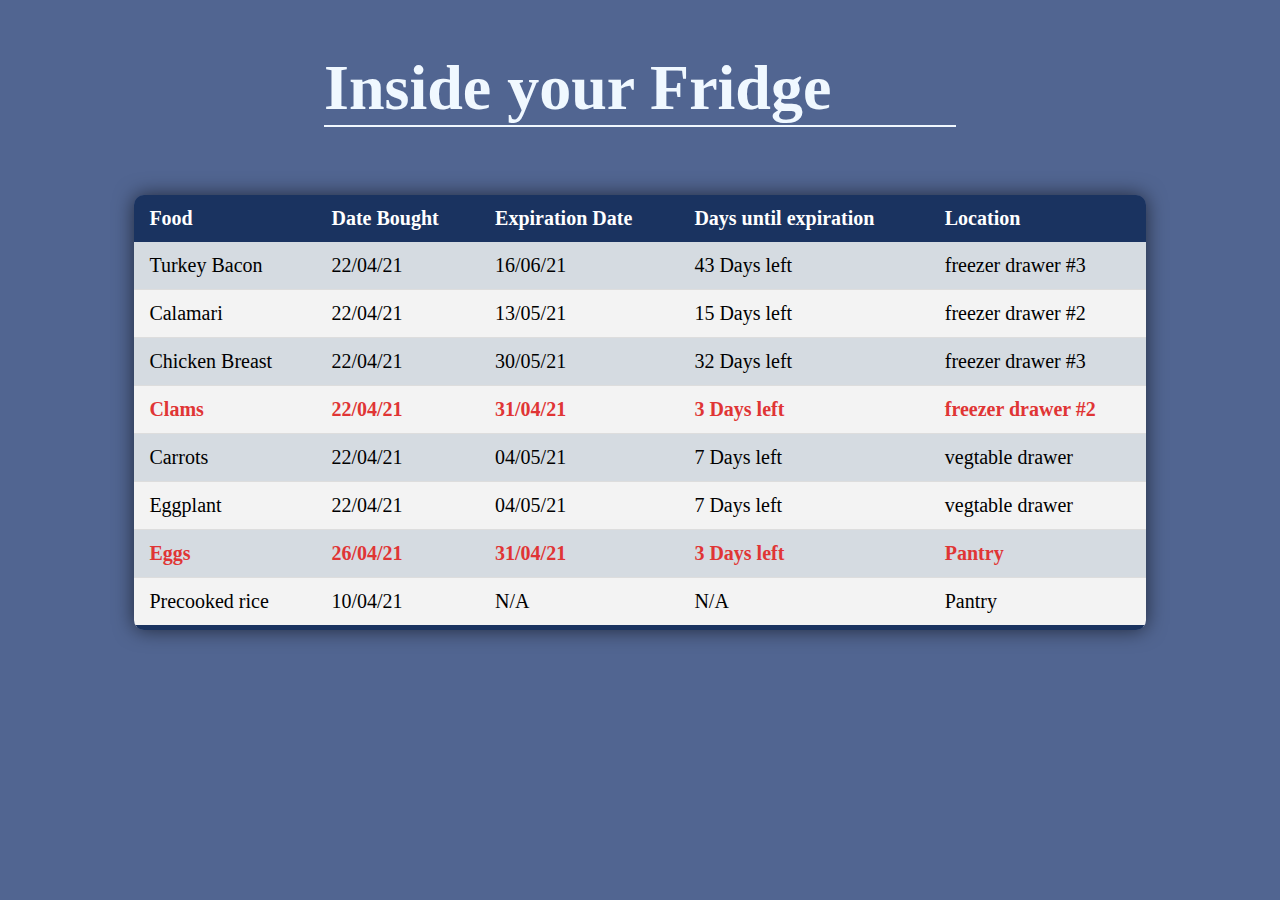
<file: list_content.html>
<!doctype html>
<html>
<head>
	<meta charset="UTF-8">
	<title>fridge_content</title>
	<link rel="stylesheet" href="list_content.css">
</head>

<body>
	<h1>Inside your Fridge</h1>
	<table class="content-table">
		<thead>
			<tr>
				<th>Food</th>
				<th>Date Bought</th>
				<th>Expiration Date</th>
				<th>Days until expiration</th>
				<th>Location</th>
			</tr>
		</thead>
		<tbody>
			<tr>
				<td>Turkey Bacon</td>
				<td>22/04/21</td>
				<td>16/06/21</td>
				<td>43 Days left</td>
				<td>freezer drawer #3</td>
			</tr>
			<tr>
				<td>Calamari</td>
				<td>22/04/21</td>
				<td>13/05/21</td>
				<td>15 Days left</td>
				<td>freezer drawer #2</td>
			</tr>
			<tr>
				<td>Chicken Breast</td>
				<td>22/04/21</td>
				<td>30/05/21</td>
				<td>32 Days left</td>
				<td>freezer drawer #3</td>
			</tr>
			<tr class="active-row">
				<td>Clams</td>
				<td>22/04/21</td>
				<td>31/04/21</td>
				<td>3 Days left</td>
				<td>freezer drawer #2</td>
			</tr>
			<tr>
				<td>Carrots</td>
				<td>22/04/21</td>
				<td>04/05/21</td>
				<td>7 Days left</td>
				<td>vegtable drawer</td>
			</tr>
			<tr>
				<td>Eggplant</td>
				<td>22/04/21</td>
				<td>04/05/21</td>
				<td>7 Days left</td>
				<td>vegtable drawer</td>
			</tr>
			<tr class="active-row">
				<td>Eggs</td>
				<td>26/04/21</td>
				<td>31/04/21</td>
				<td>3 Days left</td>
				<td>Pantry</td>
			</tr>
			<tr>
				<td>Precooked rice</td>
				<td>10/04/21</td>
				<td>N/A</td>
				<td>N/A</td>
				<td>Pantry</td>
			</tr>
		</tbody>
	</table>
</body>
</html>
</file>
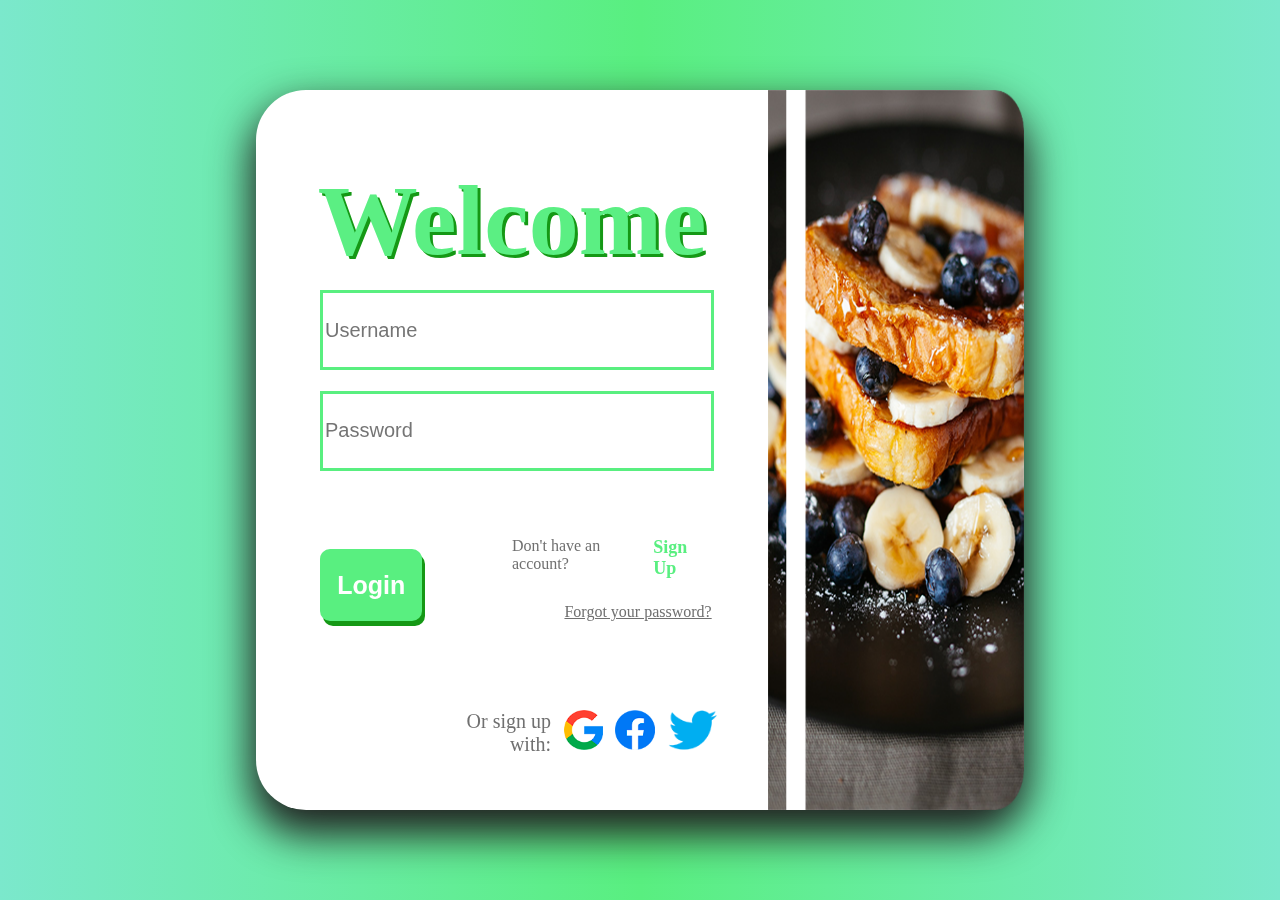
<file: Logeo.html>
<!doctype html>
<html>
<head>
	<meta charset="UTF-8">
	<title>Log</title>
	<link rel="stylesheet" href="log.css">
	<script async src="https://www.googletagmanager.com/gtag/js?id=G-0C3RL03RW3"></script>
	<script>
	  window.dataLayer = window.dataLayer || [];
	  function gtag(){dataLayer.push(arguments);}
	  gtag('js', new Date());

	  gtag('config', 'G-0C3RL03RW3');
	</script>
</head>

<body>
	<div class="container">
		<div class="content">
			<h1 class="welcome" id="welcome">Welcome</h1>
			<form id="form">
				<input type="text" name="username" placeholder="Username" id="username" required>
				<input type="password" id="password" placeholder="Password" name="password" required>
			</form>
			<button id="log" type="submit" onClick="location.href='profile-page.html'">Login</button>
			<p id="sign">Don't have an account?<a href="Signup.html">Sign Up</a></p>
			<a href="#" id="restore">Forgot your password?</a>
			<p id="alter">Or sign up with:
				<img src="images/PNGs/google-logo-png-webinar-optimizing-for-success-google-business-webinar-13.png" alt="Google Logo">
				<img src="images/PNGs/Facebook-logo.png" alt="Facebook Logo">
				<img src="images/PNGs/twitter.png" alt="Twitter Logo">
			</p>
			<img src="images/PNGs/Pancakes.png" alt="Delicious Pancakes" id="pancakes">
		</div>
	</div>
</body>
</html>
</file>
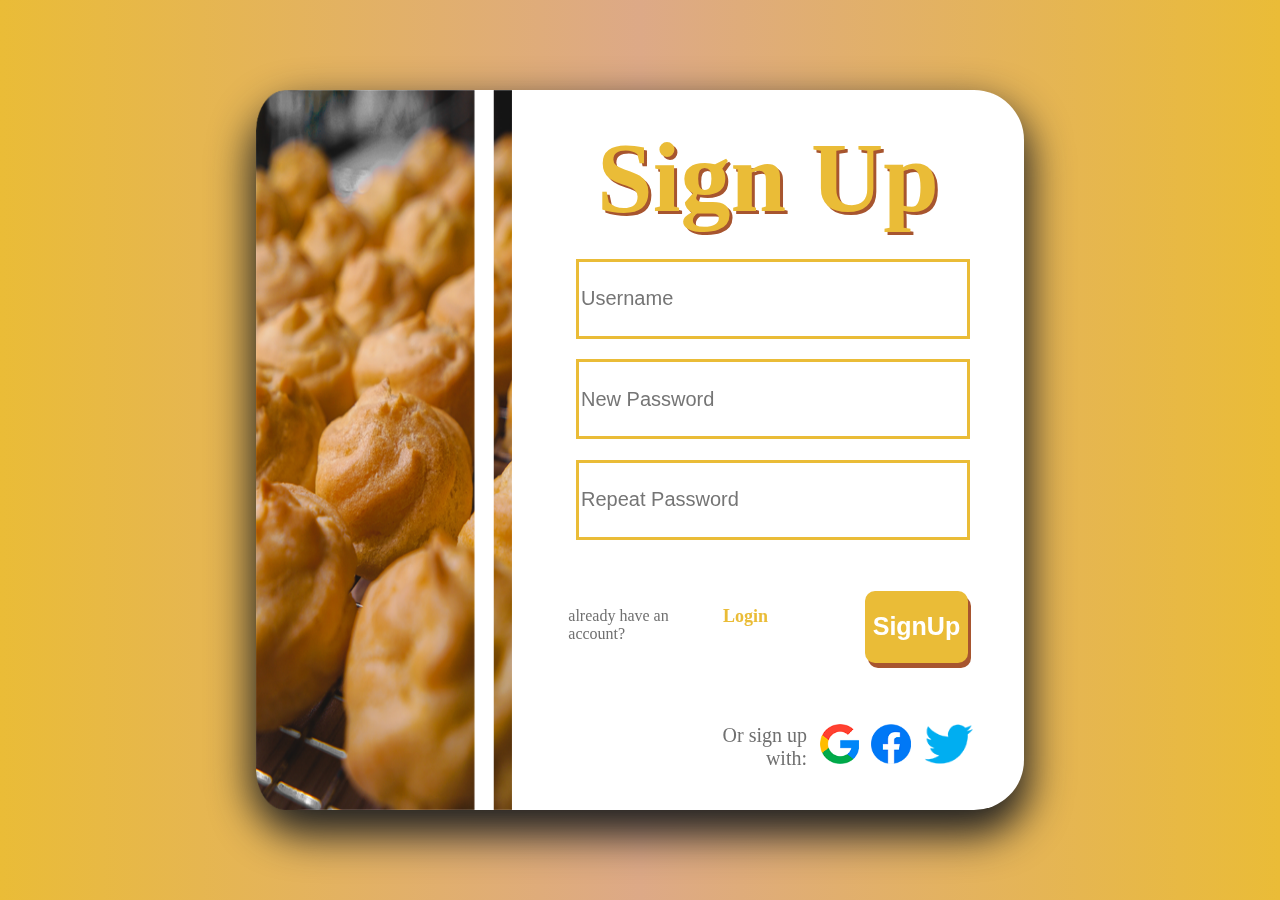
<file: Signup.html>
<!doctype html>
<html>
<head>
	<meta charset="UTF-8">
	<title>SignUp</title>
	<link rel="stylesheet" href="sign.css">
	<script async src="https://www.googletagmanager.com/gtag/js?id=G-0C3RL03RW3"></script>
	<script>
	  window.dataLayer = window.dataLayer || [];
	  function gtag(){dataLayer.push(arguments);}
	  gtag('js', new Date());

	  gtag('config', 'G-0C3RL03RW3');
	</script>
</head>

<body>
	<div class="container">
		<div class="content">
			<h1 class="welcome" id="welcome">Sign Up</h1>
			<form id="form">
				<input type="text" name="username" placeholder="Username" id="username" required>
				<input type="password" id="password" placeholder="New Password" name="password" required>
				<input type="text" name="repeatpassword" placeholder="Repeat Password" required>
			</form>
			<button id="log" type="submit" onClick="location.href='testpagweb.html'">SignUp</button>
			<p id="sign">already have an account?<a href="Logeo.html">Login</a></p>
			<p id="alter">Or sign up with:
				<img src="images/PNGs/google-logo-png-webinar-optimizing-for-success-google-business-webinar-13.png" alt="Google Logo">
				<img src="images/PNGs/Facebook-logo.png" alt="Facebook Logo">
				<img src="images/PNGs/twitter.png" alt="Twitter Logo">
			</p>
			<img src="images/PNGs/Pastry.png" alt="Delicious Pancakes" id="pancakes">
		</div>
	</div>
</body>
</html>
</file>
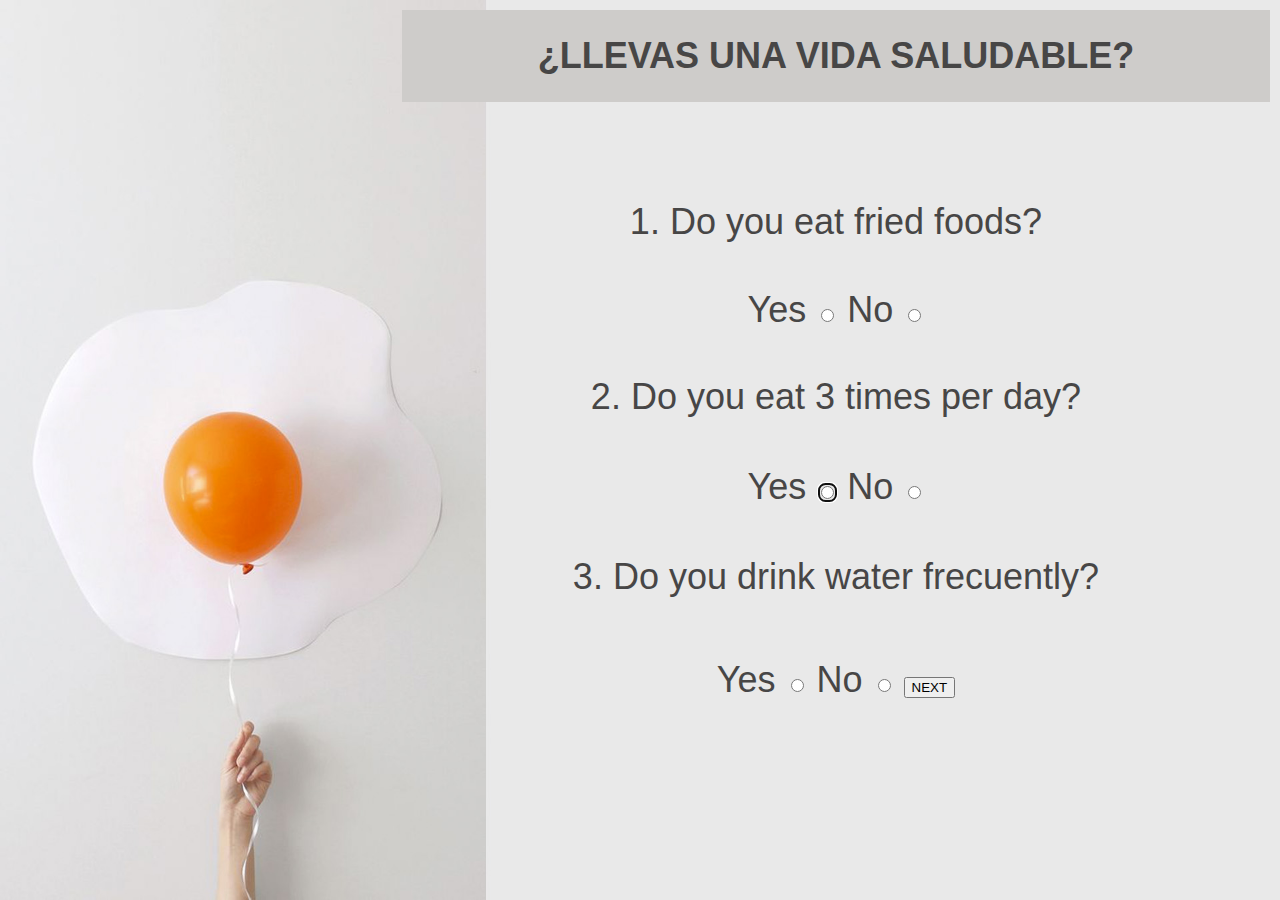
<file: testpagweb.html>
<!doctype html>
<html>
<head>
<meta charset="UTF-8">
<title>Formulario</title>
<style type="text/css">
body {
    background-image: url("images/JPGs/Fondotest.jpg");
	background-size: 100% 100%;
	background-attachment: fixed;
	
}
body,td,th {
    font-family: Gotham, "Helvetica Neue", Helvetica, Arial, sans-serif;
    font-size: 36px;
    color: #474646;
}
</style>
</head>

<body>
<table width="872" height="742" border="0" align="right">
  <tbody>
    <tr>
      <td height="90" align="center" bgcolor="#CECCCA"><strong>¿LLEVAS UNA VIDA SALUDABLE?</strong></td>
    </tr>
    <tr>
      <td height="92">&nbsp;</td>
    </tr>
    <tr>
      <td align="center" valign="middle">1. Do you eat fried foods?</td>
    </tr>
    <tr>
      <td height="125" align="center">Yes
        <input type="radio" name="radio" id="radio" value="radio">
      No
      <input type="radio" name="radio2" id="radio2" value="radio2"></td>
    </tr>
    <tr>
      <td align="center">2. Do you eat 3 times per day?</td>
    </tr>
    <tr>
      <td height="130" align="center">Yes
        <input name="radio" type="radio" autofocus="autofocus" id="radio3" value="radio">
No
<input name="radio2" type="radio" autofocus="autofocus" id="radio4" value="radio2"></td>
    </tr>
    <tr>
      <td align="center">3. Do you drink water frecuently?</td>
    </tr>
    <tr>
      <td height="155" align="center">Yes
        <input type="radio" name="radio" id="radio5" value="radio">
No
<input type="radio" name="radio2" id="radio6" value="radio2"> 
<input type="button" name="button2" id="button2" value="NEXT" onClick="location.href='profile-page.html'">
      </tbody>
</table>
</body>
</html>
</file>
<file: list_content.css>
@charset "UTF-8";
/* CSS Document */
body{
background-color: #516591;
	display: flex;
	flex-direction: column;
	align-items: center;
}
h1{
	font-size: 64px;
	color: aliceblue;
	border-bottom: 2px solid aliceblue;
	width: 50%;
}
.content-table{
	border-collapse: collapse;
	margin: 25px 0;
	font-size: 20px;
	min-width: 80%;
	border-radius: 10px;
	overflow: hidden;
	box-shadow: 0 0 20px rgba(0,0,0,0.60);
}
.content-table thead tr{
	background-color: #1A3360;
	color: white;
	text-align: left;
	font-weight: bold;
}
.content-table th,
.content-table td{
	padding: 12px 15px;
}
.content-table tbody tr{
	border-bottom: 1px solid #dddddd;
}
.content-table tbody tr:nth-of-type(even) {
	background-color: #f3f3f3;
}
.content-table tbody tr:nth-of-type(odd) {
	background-color: #D5DBE1;
}
.content-table tbody tr:last-of-type{
	border-bottom: 5px solid #1A3360;
}
.content-table tbody tr.active-row{
	font-weight: bold;
	color: #E03535;
}
</file>
<file: log.css>
@charset "UTF-8";
/* CSS Document */

body{
	background: linear-gradient(to right, #7BE8CC 0%, #59EF80 50%, #7BE8CC 100%);
}

.container {
	position: fixed;
	top: 50%;
	left: 50%;
	transform: translate(-50%, -50%);
	background-color: white;
	width: 60%;
	height: 80%;
	border-radius: 50px;
	box-shadow: 0px 20px 40px 5px #212121;
}

.content {
	display: grid;
	grid-template-columns: 1fr 1fr 1fr;
	grid-template-rows: auto;
	grid-template-areas: 
		'welcome welcome pancakes'
		'form form pancakes'
		'form form pancakes'
		'log sign pancakes'
		'log restore pancakes'
		'alter alter pancakes';
}

#pancakes {
	display: flex;
	grid-area: pancakes;
	width: 100%;
	height: 80vh;
}

#welcome {
	display: flex;
	grid-area: welcome;
	justify-content: center;
	align-items: center;
	  font-size: 100px;
	  font-family: "Roboto";
	  color: rgba(91,239,131,1.00);
	  font-weight: bold;
	  line-height: 1.2;
	  text-align: center;
	margin: 6vh 0 -2vh 0px;
	text-shadow: 3px 3px 0px #159815;
}
#form {
	grid-area: form;
}
#form input {
	width: 75%;
	height: 8vh;
	margin: 2% 12.5%;
	border: 3px solid #59EF80;
	font-size: 20px;
}
#log {
	grid-area: log;
	height: 8vh;
	width: 40%;
	margin-left: 25%;
	color: #fff;
	font-weight: bolder;
	font-size: 25px;
	background-color: #59EF80;
	border: none;
	border-radius: 10px;
	box-shadow: 3px 5px 0px #159815;
	transition: height 0.1s, width 0.1s;
}
#log:hover{
	height: 9vh;
	width: 45%;
}
#sign {
	grid-area: sign;
	color: #707070;
	display: flex;
	justify-self: right;
	margin-right: 22%;
	margin-bottom: -10%;
	margin-top: -5%;
}
#sign a{
	text-decoration: none;
	color: #59EF80;
	font-weight: bolder;
	font-size: 18px;
}
#restore{
	grid-area: restore;
	color: #707070;
	display: flex;
	justify-self: right;
	margin-right: 22%;
	margin-top: -7%;
}
#alter {
	grid-area: alter;
	display: flex;
	justify-self: right;
	align-self: baseline;
	font-size: 20px;
	text-align: right;
	margin-right: 10%;
	color: #707070;
}
#alter img{
	height: 40px;
	width: auto;
	margin-left: 5%;
	transition: height 0.5s;
}
#alter img:hover{
	height: 50px;
}
</file>
<file: sign.css>
@charset "UTF-8";
/* CSS Document */

body{
	background: linear-gradient(to right, #EABC37 0%, #DDA987 50%, #EABC37 100%);
}

.container {
	position: fixed;
	top: 50%;
	left: 50%;
	transform: translate(-50%, -50%);
	background-color: white;
	width: 60%;
	height: 80%;
	border-radius: 50px;
	box-shadow: 0px 20px 40px 5px #212121;
}

.content {
	display: grid;
	grid-template-columns: 1fr 1fr 1fr;
	grid-template-rows: auto;
	grid-template-areas: 
		'Pastry welcome welcome'
		'Pastry form form'
		'Pastry form form'
		'Pastry sign log'
		'Pastry restore log'
		'Pastry alter alter';
}

#pancakes {
	display: flex;
	grid-area: Pastry;
	width: 100%;
	height: 80vh;
}

#welcome {
	display: flex;
	grid-area: welcome;
	justify-content: center;
	align-items: center;
	  font-size: 100px;
	  font-family: "Roboto";
	  color: #EABC37;
	  font-weight: bold;
	  line-height: 1.2;
	  text-align: center;
	margin: 2vh 0 0vh 0px;
	text-shadow: 3px 3px 0px #a7552f;
}
#form {
	grid-area: form;
}
#form input {
	width: 75%;
	height: 8vh;
	margin: 2% 12.5%;
	border: 3px solid #EABC37;
	font-size: 20px;
}
#log {
	grid-area: log;
	height: 8vh;
	width: 40%;
	margin-left: 38%;
	color: #fff;
	font-weight: bolder;
	font-size: 25px;
	background-color: #EABC37;
	border: none;
	border-radius: 10px;
	box-shadow: 3px 5px 0px #a7552f;
	transition: height 0.1s, width 0.1s;
}
#log:hover{
	height: 9vh;
	width: 45%;
}
#sign {
	grid-area: sign;
	color: #707070;
	display: flex;
	justify-self: right;
	margin-left: 22%;
	margin-bottom: -10%;
}
#sign a{
	text-decoration: none;
	color: #EABC37;
	font-weight: bolder;
	font-size: 18px;
	margin-top: -0.5%;
}
#restore{
	grid-area: restore;
	color: #707070;
	display: flex;
	justify-self: right;
	margin-right: 22%;
	margin-top: -7%;
}
#alter {
	grid-area: alter;
	display: flex;
	justify-self: right;
	align-self: baseline;
	font-size: 20px;
	text-align: right;
	margin-right: 10%;
	color: #707070;
}
#alter img{
	height: 40px;
	width: auto;
	margin-left: 5%;
	transition: height 0.5s;
}
#alter img:hover{
	height: 50px;
}
</file>
